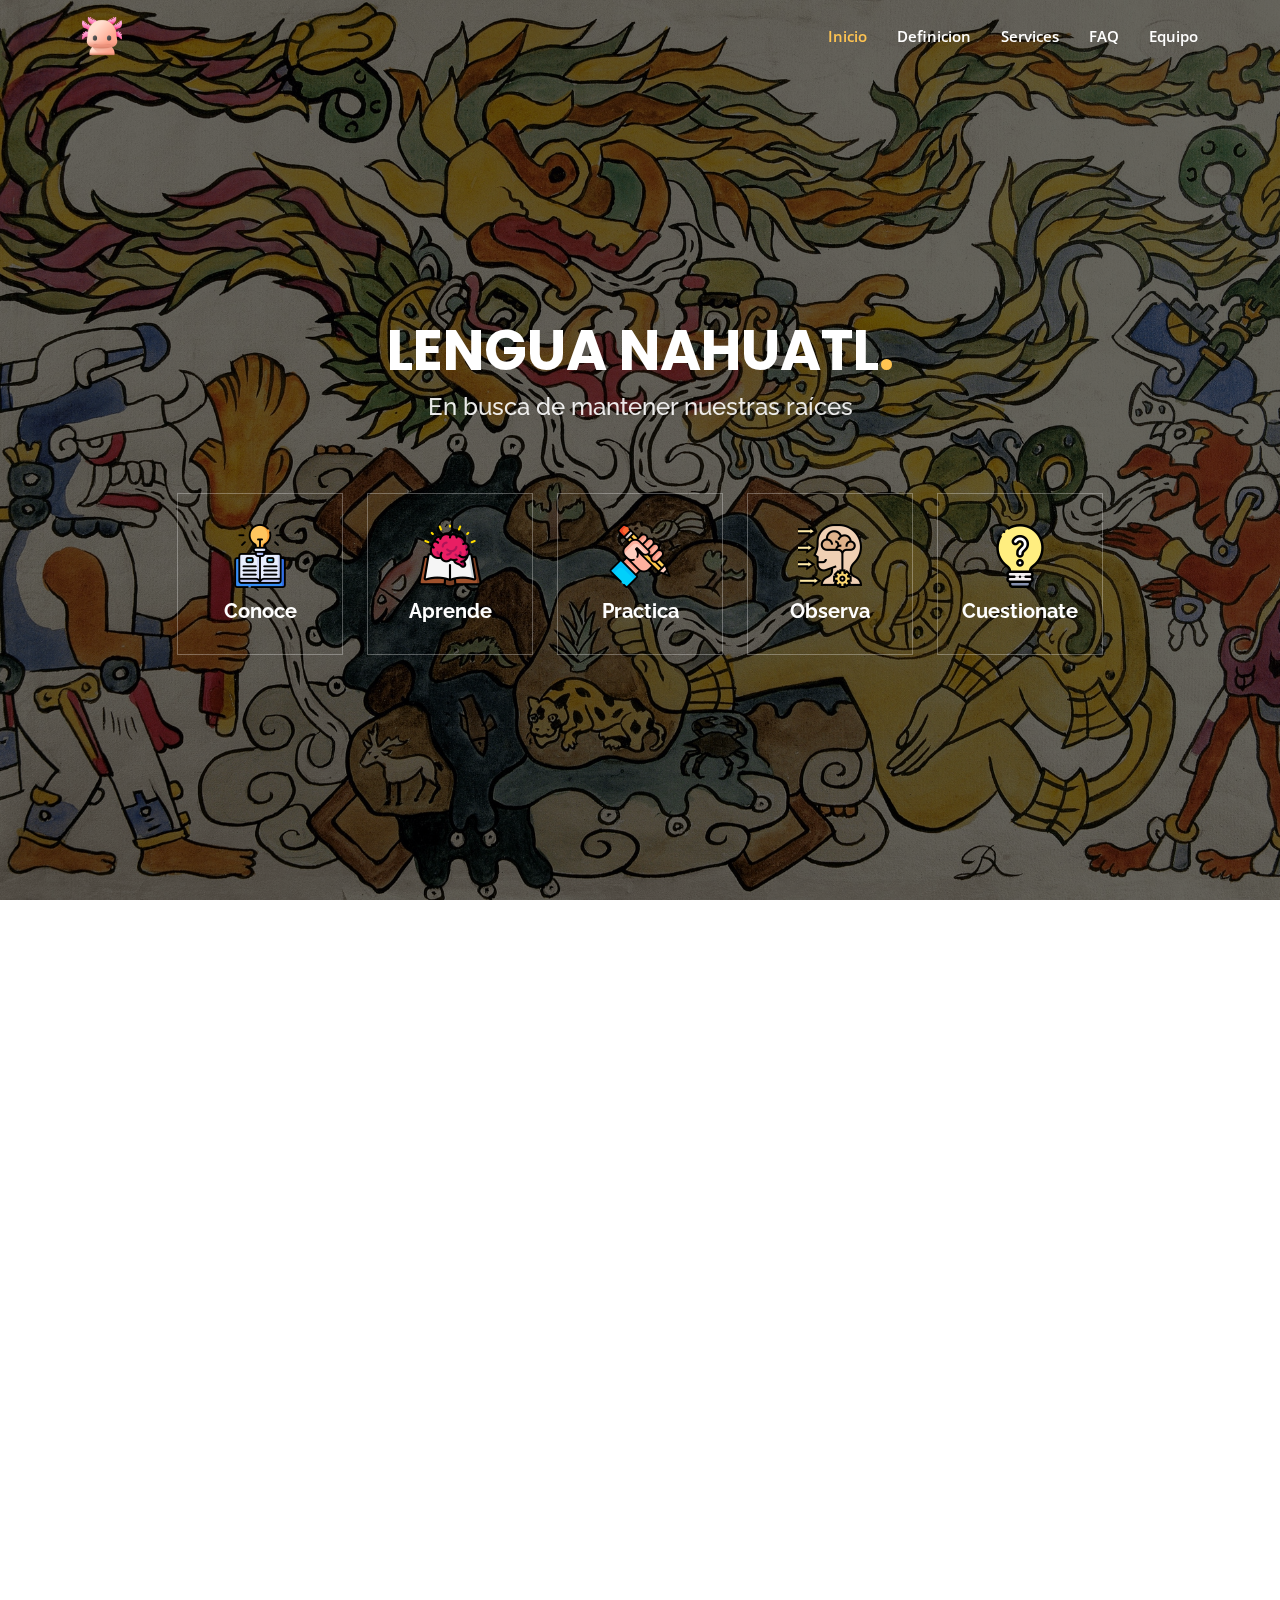
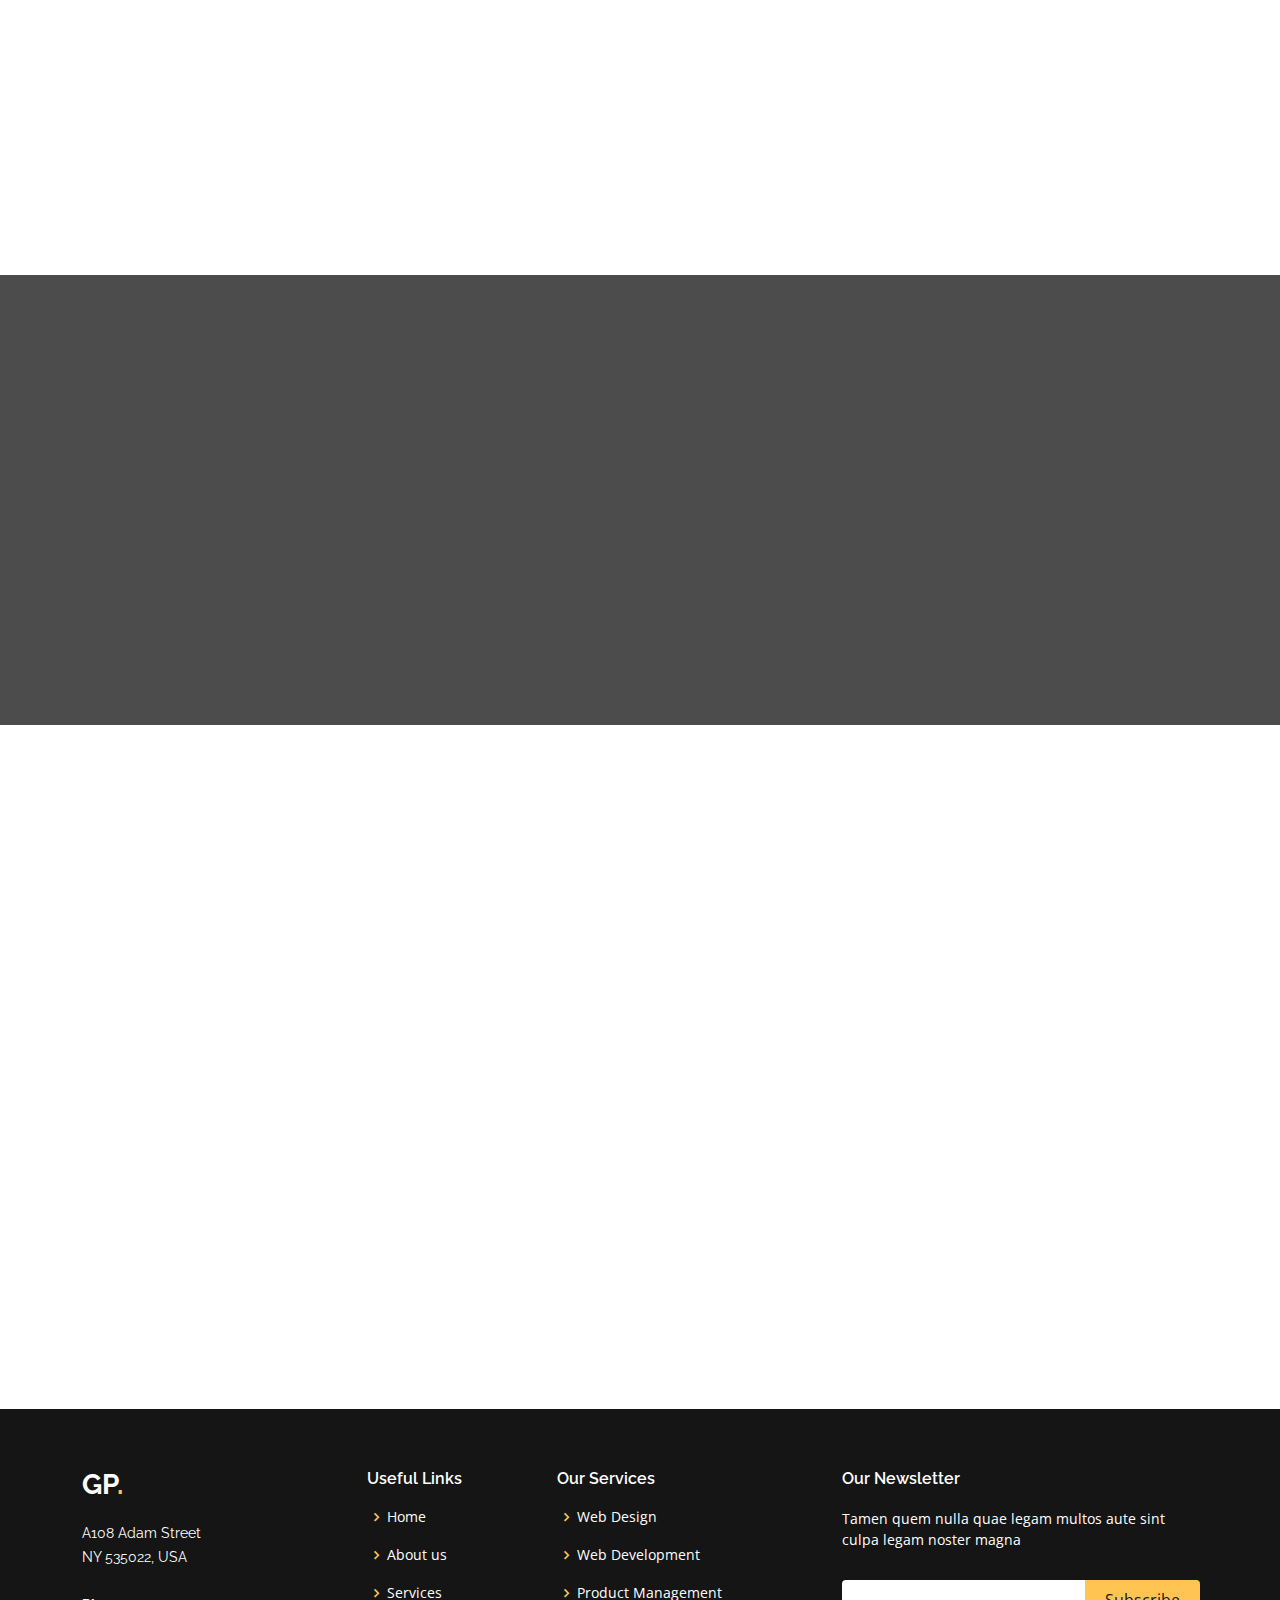
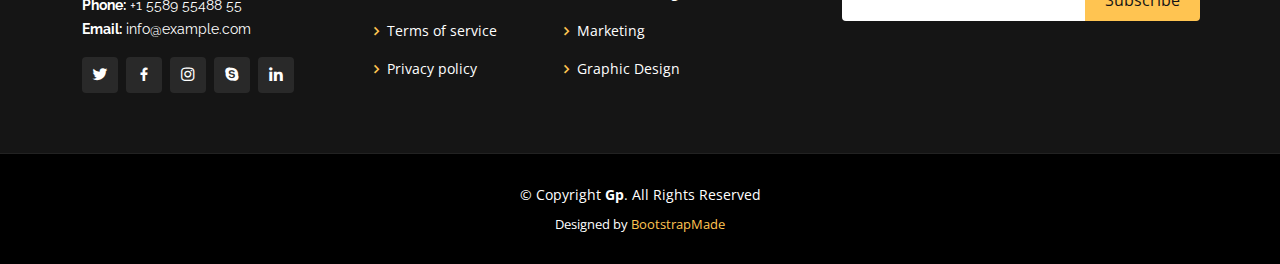
<file: index2.html>
<!DOCTYPE html>
<html lang="en">

<head>
  <meta charset="utf-8">
  <meta content="width=device-width, initial-scale=1.0" name="viewport">

  <title>Nahuatl</title>
  <meta content="" name="description">
  <meta content="" name="keywords">

  <!-- Favicons -->
  <link href="assets/img/favicon.png" rel="icon">
  

  <!-- Google Fonts -->
  <link href="https://fonts.googleapis.com/css?family=Open+Sans:300,300i,400,400i,600,600i,700,700i|Raleway:300,300i,400,400i,500,500i,600,600i,700,700i|Poppins:300,300i,400,400i,500,500i,600,600i,700,700i" rel="stylesheet">

  <!-- Vendor CSS Files -->
  <link href="assets/vendor/aos/aos.css" rel="stylesheet">
  <link href="assets/vendor/bootstrap/css/bootstrap.min.css" rel="stylesheet">
  <link href="assets/vendor/bootstrap-icons/bootstrap-icons.css" rel="stylesheet">
  <link href="assets/vendor/boxicons/css/boxicons.min.css" rel="stylesheet">
  <link href="assets/vendor/glightbox/css/glightbox.min.css" rel="stylesheet">
  <link href="assets/vendor/remixicon/remixicon.css" rel="stylesheet">
  <link href="assets/vendor/swiper/swiper-bundle.min.css" rel="stylesheet">

  <!-- Template Main CSS File -->
  <link href="assets/css/style.css" rel="stylesheet">
</head>

<body>

  <!-- ======= Header ======= -->
  <header id="header" class="fixed-top ">
    <div class="container d-flex align-items-center justify-content-lg-between">

      <h1 class="logo me-auto me-lg-0"><a href="index.html"><img src="assets/img/apple-touch-icon.png"></a></h1>
      <!-- Uncomment below if you prefer to use an image logo -->
      <!-- <a href="index.html" class="logo me-auto me-lg-0"><img src="assets/img/logo.png" alt="" class="img-fluid"></a>-->

      <nav id="navbar" class="navbar order-last order-lg-0">
        <ul>
          <li><a class="nav-link scrollto active" href="#hero">Inicio</a></li>
          <li><a class="nav-link scrollto" href="#about">Definicion</a></li>
          <li><a class="nav-link scrollto" href="#services">Services</a></li>
          <li><a class="nav-link scrollto " href="#testimonials">FAQ</a></li>
          <li><a class="nav-link scrollto" href="#team">Equipo</a></li>
        </ul>
        <i class="bi bi-list mobile-nav-toggle"></i>
      </nav><!-- .navbar -->

     

    </div>
  </header><!-- End Header -->

  <!-- ======= Hero Section ======= -->
  <section id="hero" class="d-flex align-items-center justify-content-center">
    <div class="container" data-aos="fade-up">

      <div class="row justify-content-center" data-aos="fade-up" data-aos-delay="150">
        <div class="col-xl-6 col-lg-8">
          <h1>LENGUA NAHUATL<span>.</span></h1>
          <h2>En busca de mantener nuestras raíces</h2>
        </div>
      </div>

      <div class="row gy-4 mt-5 justify-content-center" data-aos="zoom-in" data-aos-delay="250">
        <div class="col-xl-2 col-md-4">
          <div class="icon-box">
            <!-- <i class="ri-book-2-fill"></i> -->
            <img src="assets/img/Icons/idea.png">
            <h3><a href="">Conoce</a></h3>
          </div>
        </div>
        <div class="col-xl-2 col-md-4">
          <div class="icon-box">
            <!-- <i class="ri-shield-check-fill"></i> -->
            <img src="assets/img/Icons/book.png">
            <h3><a href="Aprendiendo.html">Aprende</a></h3>
          </div>
        </div>
        <div class="col-xl-2 col-md-4">
          <div class="icon-box">
            <!-- <i class="ri-calendar-todo-line"></i> -->
            <img src="assets/img/Icons/pencil.png">
            <h3><a href="Aprendiendo.html">Practica</a></h3>
          </div>
        </div>
        <div class="col-xl-2 col-md-4">
          <div class="icon-box">
            <!-- <i class="ri-paint-brush-line"></i> -->
            <img src="assets/img/Icons/perception.png">
            <h3><a href="mapa.html">Observa</a></h3>
          </div>
        </div>
        <div class="col-xl-2 col-md-4">
          <div class="icon-box">
            <!-- <i class="ri-database-2-line"></i> -->
            <img src="assets/img/Icons/question.png">
            <h3><a href="">Cuestionate</a></h3>
          </div>
        </div>
      </div>

    </div>
  </section><!-- End Hero -->

  <main id="main">

    <!-- ======= About Section ======= -->
    <section id="about" class="about">
      <div class="container" data-aos="fade-up">

        <div class="row">
          <div class="col-lg-6 order-1 order-lg-2" data-aos="fade-left" data-aos-delay="100">
            <img src="assets/img/nahuat.jpg" class="img-fluid" alt="">
          </div>
          <div class="col-lg-6 pt-4 pt-lg-0 order-2 order-lg-1 content" data-aos="fade-right" data-aos-delay="100">
            <h3>Lengua Nahuatl.</h3>
            <p class="fst-italic">
              El nombre de la lengua náhuatl proviene del verbo nahuati, “hablar alto”. Náhuatl significa “sonoro, audible”. También ha sido llamada nahua, nahoa, nahualli, mexihca y macehualli.
            </p>
              <p>
                Los pobladores que adoptaron la lengua náhuatl se establecieron en el valle de México, el cual se encontraba bajo el dominio del imperio azteca desde el siglo XIII, llegando a su máximo desarrollo en el siglo XIV y hasta la llegada de los españoles, específicamente hasta la aparición de Hernán Cortés en el año 1.519, en tierras mexicanas.          
              </p>
                <p>
                  La diversidad de lenguas nativas en México es significativa, unas con mayor fuerza, arraigo y distribución que otras, sin embargo es el náhuatl la lengua verdaderamente dominante sobre huaxtecos, zapotecos, otomíes, totonacos, mazahuas, entre otros. 
              </p>             
            </div>
        </div>

      </div>
    </section><!-- End About Section -->

    <!-- ======= Features Section ======= -->
    <section id="features" class="features">
      <div class="container" data-aos="fade-up">

        <div class="row">
          <div class="image col-lg-6" style='background-image: url("assets/img/nahua.jpg");' data-aos="fade-right"></div>
          <div class="col-lg-6" data-aos="fade-left" data-aos-delay="100">
            <div class="icon-box mt-5 mt-lg-0" data-aos="zoom-in" data-aos-delay="150">
              <i class="bx bx-receipt"></i>
              <!-- <img src="assets/img/Icons/linguistica.png"> -->
              <h4>Aprende Nahuatl</h4>
              <p>Y ayuda a la preservación de esta lengua.</p>
            </div>
            <div class="icon-box mt-5" data-aos="zoom-in" data-aos-delay="150">
              <i class="bx bx-cube-alt"></i>
              <h4>Conoce su historia</h4>
              <p>Aprende sobre la cultura y sus lenguas.</p>
            </div>
            <div class="icon-box mt-5" data-aos="zoom-in" data-aos-delay="150">
              <i class="bx bx-images"></i>
              <h4>Empecemos a practicar</h4>
              <p>Iniciemos con unos ejercicios de practica</p>
            </div>
            <div class="icon-box mt-5" data-aos="zoom-in" data-aos-delay="150">
              <i class="bx bx-shield"></i>
              <h4>Geografía</h4>
              <p>¿Sabias donde se encuentran ubicadas las principales comunidades que hablan esta lengua?</p>
            </div>
          </div>
        </div>

      </div>
    </section><!-- End Features Section -->

    <!-- ======= Services Section ======= -->
    
          </div>
        </div>

      </div>
    </section><!-- End Counts Section -->

    <!-- ======= Testimonials Section ======= -->
    <section id="testimonials" class="testimonials">
      <div class="container" data-aos="zoom-in">

        <div class="testimonials-slider swiper" data-aos="fade-up" data-aos-delay="100">
          <div class="swiper-wrapper">

            <div class="swiper-slide">
              <div class="testimonial-item">
                <img src="assets/img/convesation.jpg" class="testimonial-img" alt="">
                <h3>¿Cual es la diferencia entre una lengua y un dialecto?</h3>
                <p>
                  <i class="bx bxs-quote-alt-left quote-icon-left"></i>
                  cv
                  <i class="bx bxs-quote-alt-right quote-icon-right"></i>
                </p>
              </div>
            </div><!-- End testimonial item -->

            <div class="swiper-slide">
              <div class="testimonial-item">
                <img src="assets/img/convesation.jpg" class="testimonial-img" alt="">
                <h3>Sara Wilsson</h3>
                <h4>Designer</h4>
                <p>
                  <i class="bx bxs-quote-alt-left quote-icon-left"></i>
                  Export tempor illum tamen malis malis eram quae irure esse labore quem cillum quid cillum eram malis quorum velit fore eram velit sunt aliqua noster fugiat irure amet legam anim culpa.
                  <i class="bx bxs-quote-alt-right quote-icon-right"></i>
                </p>
              </div>
            </div><!-- End testimonial item -->

            <div class="swiper-slide">
              <div class="testimonial-item">
                <img src="assets/img/convesation.jpg" class="testimonial-img" alt="">
                <h3>Jena Karlis</h3>
                <h4>Store Owner</h4>
                <p>
                  <i class="bx bxs-quote-alt-left quote-icon-left"></i>
                  Enim nisi quem export duis labore cillum quae magna enim sint quorum nulla quem veniam duis minim tempor labore quem eram duis noster aute amet eram fore quis sint minim.
                  <i class="bx bxs-quote-alt-right quote-icon-right"></i>
                </p>
              </div>
            </div><!-- End testimonial item -->

            <div class="swiper-slide">
              <div class="testimonial-item">
                <img src="assets/img/convesation.jpg" class="testimonial-img" alt="">
                <h3>Matt Brandon</h3>
                <h4>Freelancer</h4>
                <p>
                  <i class="bx bxs-quote-alt-left quote-icon-left"></i>
                  Fugiat enim eram quae cillum dolore dolor amet nulla culpa multos export minim fugiat minim velit minim dolor enim duis veniam ipsum anim magna sunt elit fore quem dolore labore illum veniam.
                  <i class="bx bxs-quote-alt-right quote-icon-right"></i>
                </p>
              </div>
            </div><!-- End testimonial item -->

            <div class="swiper-slide">
              <div class="testimonial-item">
                <img src="assets/img/convesation.jpg" class="testimonial-img" alt="">
                <h3>John Larson</h3>
                <h4>Entrepreneur</h4>
                <p>
                  <i class="bx bxs-quote-alt-left quote-icon-left"></i>
                  Quis quorum aliqua sint quem legam fore sunt eram irure aliqua veniam tempor noster veniam enim culpa labore duis sunt culpa nulla illum cillum fugiat legam esse veniam culpa fore nisi cillum quid.
                  <i class="bx bxs-quote-alt-right quote-icon-right"></i>
                </p>
              </div>
            </div><!-- End testimonial item -->
          </div>
          <div class="swiper-pagination"></div>
        </div>

      </div>
    </section><!-- End Testimonials Section -->

    <!-- ======= Team Section ======= -->
    <section id="team" class="team">
      <div class="container" data-aos="fade-up">

        <div class="section-title">
          <h2>Team</h2>
          <p>Check our Team</p>
        </div>

        <div class="row">

          <div class="col-lg-3 col-md-6 d-flex align-items-stretch">
            <div class="member" data-aos="fade-up" data-aos-delay="100">
              <div class="member-img">
                <img src="img/leon.jpg" class="img-fluid" alt="">
                <div class="social">
                  <a href=""><i class="bi bi-twitter"></i></a>
                  <a href=""><i class="bi bi-facebook"></i></a>
                  <a href=""><i class="bi bi-instagram"></i></a>
                  <a href=""><i class="bi bi-linkedin"></i></a>
                </div>
              </div>
              <div class="member-info">
                <h4>Eduardo Leon</h4>
                <span>Designer</span>
              </div>
            </div>
          </div>

          <div class="col-lg-3 col-md-6 d-flex align-items-stretch">
            <div class="member" data-aos="fade-up" data-aos-delay="200">
              <div class="member-img">
                <img src="img/cocabron.png" class="img-fluid" alt="">
                <div class="social">
                  <a href=""><i class="bi bi-twitter"></i></a>
                  <a href=""><i class="bi bi-facebook"></i></a>
                  <a href=""><i class="bi bi-instagram"></i></a>
                  <a href=""><i class="bi bi-linkedin"></i></a>
                </div>
              </div>
              <div class="member-info">
                <h4>Ivan Coca</h4>
                <span>Designer</span>
              </div>
            </div>
          </div>

          <div class="col-lg-3 col-md-6 d-flex align-items-stretch">
            <div class="member" data-aos="fade-up" data-aos-delay="300">
              <div class="member-img">
                <img src="img/rodri.jpg" class="img-fluid" alt="">
                <div class="social">
                  <a href=""><i class="bi bi-twitter"></i></a>
                  <a href=""><i class="bi bi-facebook"></i></a>
                  <a href=""><i class="bi bi-instagram"></i></a>
                  <a href=""><i class="bi bi-linkedin"></i></a>
                </div>
              </div>
              <div class="member-info">
                <h4>Ivan Rodrigo</h4>
                <span>Designer</span>
              </div>
            </div>
          </div>

          <div class="col-lg-3 col-md-6 d-flex align-items-stretch">
            <div class="member" data-aos="fade-up" data-aos-delay="400">
              <div class="member-img">
                <img src="img/aless.jpg" class="img-fluid" alt="">
                <div class="social">
                  <a href=""><i class="bi bi-twitter"></i></a>
                  <a href=""><i class="bi bi-facebook"></i></a>
                  <a href=""><i class="bi bi-instagram"></i></a>
                  <a href=""><i class="bi bi-linkedin"></i></a>
                </div>
              </div>
              <div class="member-info">
                <h4>Aldrah Alessandro</h4>
                <span>Designer</span>
              </div>
            </div>
          </div>

        </div>

      </div>
    </section><!-- End Team Section -->
 
  </main><!-- End #main -->

  <!-- ======= Footer ======= -->
  <footer id="footer">
    <div class="footer-top">
      <div class="container">
        <div class="row">

          <div class="col-lg-3 col-md-6">
            <div class="footer-info">
              <h3>Gp<span>.</span></h3>
              <p>
                A108 Adam Street <br>
                NY 535022, USA<br><br>
                <strong>Phone:</strong> +1 5589 55488 55<br>
                <strong>Email:</strong> info@example.com<br>
              </p>
              <div class="social-links mt-3">
                <a href="#" class="twitter"><i class="bx bxl-twitter"></i></a>
                <a href="#" class="facebook"><i class="bx bxl-facebook"></i></a>
                <a href="#" class="instagram"><i class="bx bxl-instagram"></i></a>
                <a href="#" class="google-plus"><i class="bx bxl-skype"></i></a>
                <a href="#" class="linkedin"><i class="bx bxl-linkedin"></i></a>
              </div>
            </div>
          </div>

          <div class="col-lg-2 col-md-6 footer-links">
            <h4>Useful Links</h4>
            <ul>
              <li><i class="bx bx-chevron-right"></i> <a href="#">Home</a></li>
              <li><i class="bx bx-chevron-right"></i> <a href="#">About us</a></li>
              <li><i class="bx bx-chevron-right"></i> <a href="#">Services</a></li>
              <li><i class="bx bx-chevron-right"></i> <a href="#">Terms of service</a></li>
              <li><i class="bx bx-chevron-right"></i> <a href="#">Privacy policy</a></li>
            </ul>
          </div>

          <div class="col-lg-3 col-md-6 footer-links">
            <h4>Our Services</h4>
            <ul>
              <li><i class="bx bx-chevron-right"></i> <a href="#">Web Design</a></li>
              <li><i class="bx bx-chevron-right"></i> <a href="#">Web Development</a></li>
              <li><i class="bx bx-chevron-right"></i> <a href="#">Product Management</a></li>
              <li><i class="bx bx-chevron-right"></i> <a href="#">Marketing</a></li>
              <li><i class="bx bx-chevron-right"></i> <a href="#">Graphic Design</a></li>
            </ul>
          </div>

          <div class="col-lg-4 col-md-6 footer-newsletter">
            <h4>Our Newsletter</h4>
            <p>Tamen quem nulla quae legam multos aute sint culpa legam noster magna</p>
            <form action="" method="post">
              <input type="email" name="email"><input type="submit" value="Subscribe">
            </form>

          </div>

        </div>
      </div>
    </div>

    <div class="container">
      <div class="copyright">
        &copy; Copyright <strong><span>Gp</span></strong>. All Rights Reserved
      </div>
      <div class="credits">
        <!-- All the links in the footer should remain intact. -->
        <!-- You can delete the links only if you purchased the pro version. -->
        <!-- Licensing information: https://bootstrapmade.com/license/ -->
        <!-- Purchase the pro version with working PHP/AJAX contact form: https://bootstrapmade.com/gp-free-multipurpose-html-bootstrap-template/ -->
        Designed by <a href="https://bootstrapmade.com/">BootstrapMade</a>
      </div>
    </div>
  </footer><!-- End Footer -->

  <div id="preloader"></div>
  <a href="#" class="back-to-top d-flex align-items-center justify-content-center"><i class="bi bi-arrow-up-short"></i></a>

  <!-- Vendor JS Files -->
  <script src="assets/vendor/purecounter/purecounter_vanilla.js"></script>
  <script src="assets/vendor/aos/aos.js"></script>
  <script src="assets/vendor/bootstrap/js/bootstrap.bundle.min.js"></script>
  <script src="assets/vendor/glightbox/js/glightbox.min.js"></script>
  <script src="assets/vendor/isotope-layout/isotope.pkgd.min.js"></script>
  <script src="assets/vendor/swiper/swiper-bundle.min.js"></script>
  <script src="assets/vendor/php-email-form/validate.js"></script>

  <!-- Template Main JS File -->
  <script src="assets/js/main.js"></script>

</body>

</html>
</file>
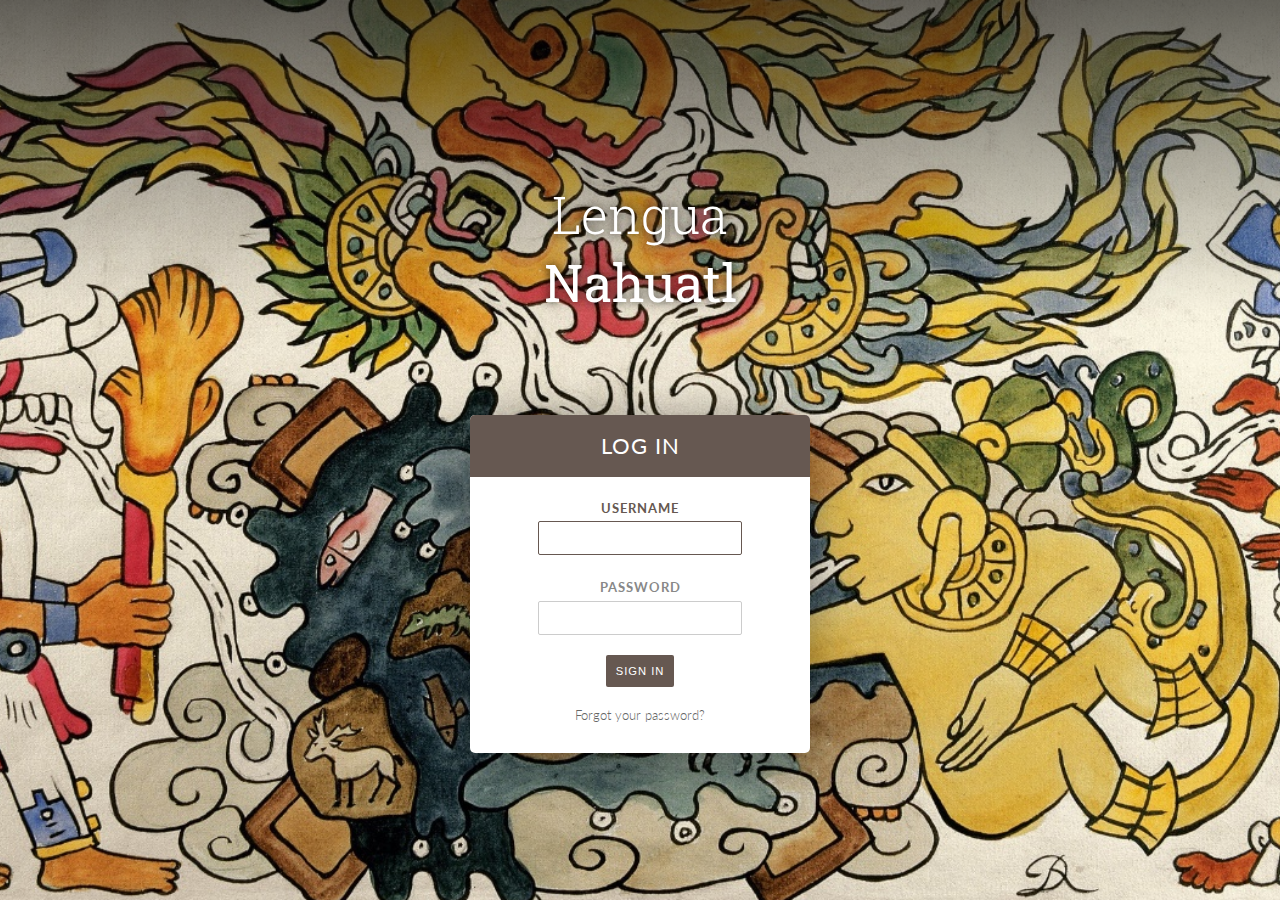
<file: login.html>
<!DOCTYPE html>
<html lang="en">

<head>
	<meta charset="utf-8">
	<title>Sign In</title>

	<!-- Google Fonts -->
	<link href='https://fonts.googleapis.com/css?family=Roboto+Slab:400,100,300,700|Lato:400,100,300,700,900' rel='stylesheet' type='text/css'>

	<link rel="stylesheet" href="css/animate.css">
	<!-- Custom Stylesheet -->
	<link rel="stylesheet" href="css/style.css">

	<script src="https://ajax.googleapis.com/ajax/libs/jquery/2.1.4/jquery.min.js"></script>
</head>

<body>
	<div class="container">
		<div class="top">
			<h1 id="title" class="hidden"><span id="logo">Lengua <span>Nahuatl</span></span></h1>
		</div>
		<div class="login-box animated fadeInUp">
			<div class="box-header">
				<h2>Log In</h2>
			</div>
			<label for="username">Username</label>
			<br/>
			<input type="text" id="username">
			<br/>
			<label for="password">Password</label>
			<br/>
			<input type="password" id="password">
			<br/>
			<a href="index2.html"><button type="submit">Sign In</button></a>
			<br/>
			<a href="#"><p class="small">Forgot your password?</p></a>
		</div>
	</div>
</body>

<script>
	$(document).ready(function () {
    	$('#logo').addClass('animated fadeInDown');
    	$("input:text:visible:first").focus();
	});
	$('#username').focus(function() {
		$('label[for="username"]').addClass('selected');
	});
	$('#username').blur(function() {
		$('label[for="username"]').removeClass('selected');
	});
	$('#password').focus(function() {
		$('label[for="password"]').addClass('selected');
	});
	$('#password').blur(function() {
		$('label[for="password"]').removeClass('selected');
	});
</script>

</html>
</file>
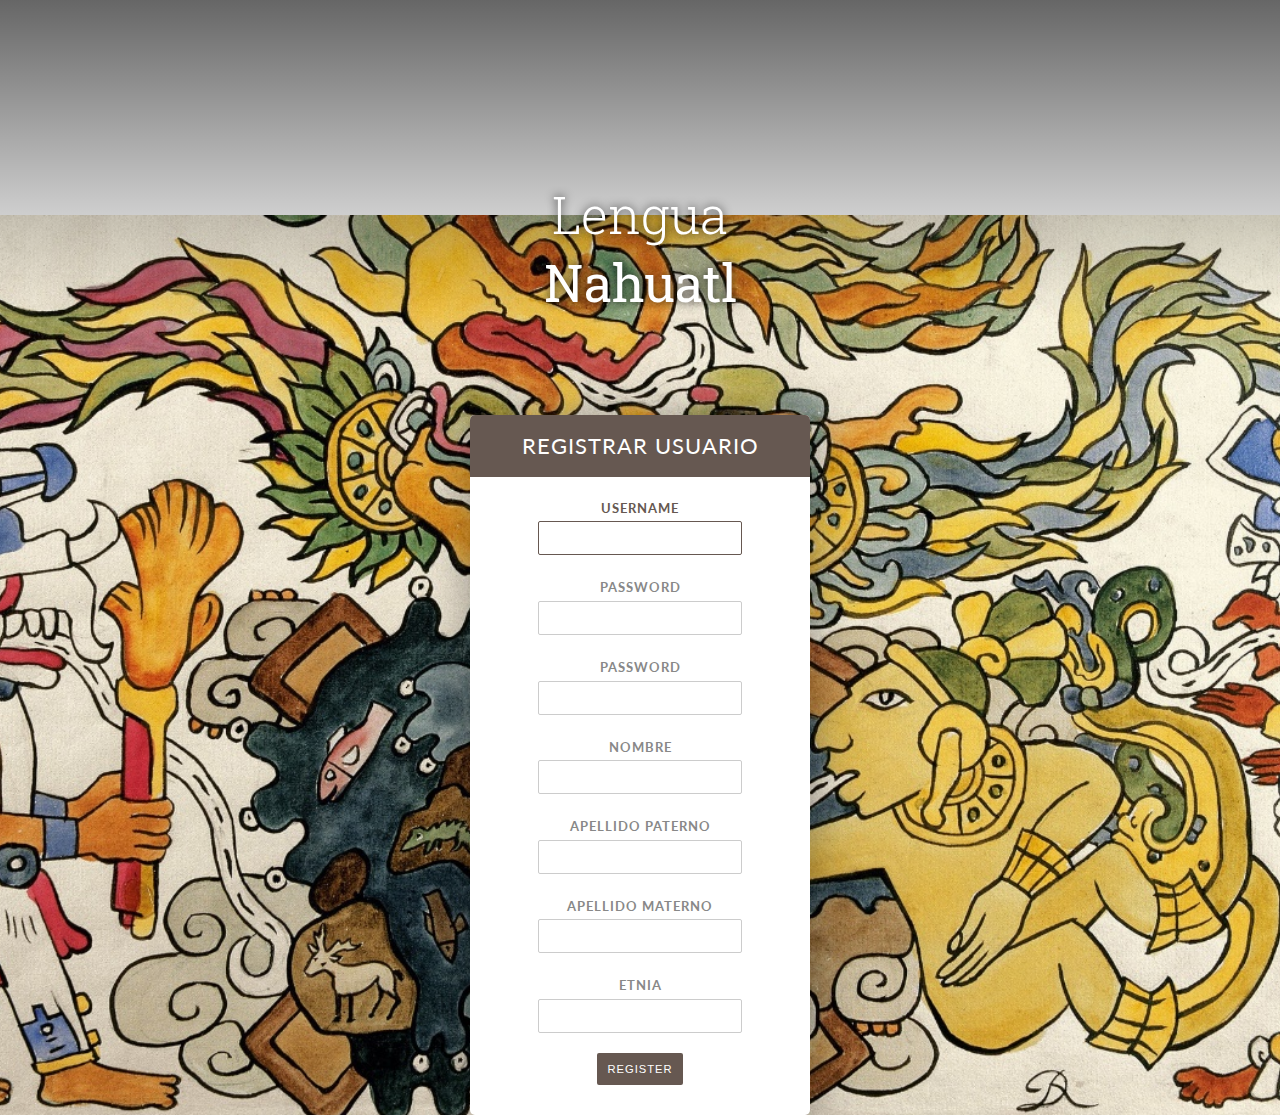
<file: register.html>
<!DOCTYPE html>
<html lang="en">

<head>
	<meta charset="utf-8">
	<title>Sign In</title>

	<!-- Google Fonts -->
	<link href='https://fonts.googleapis.com/css?family=Roboto+Slab:400,100,300,700|Lato:400,100,300,700,900' rel='stylesheet' type='text/css'>

	<link rel="stylesheet" href="css/animate.css">
	<!-- Custom Stylesheet -->
	<link rel="stylesheet" href="css/style.css">

	<script src="https://ajax.googleapis.com/ajax/libs/jquery/2.1.4/jquery.min.js"></script>
</head>

<body>
	<div class="container">
		<div class="top">
			<h1 id="title" class="hidden"><span id="logo">Lengua <span>Nahuatl</span></span></h1>
		</div>
		<div class="login-box animated fadeInUp">
			<div class="box-header">
				<h2>Registrar Usuario</h2>
			</div>
			<label for="username">Username</label>
			<br/>
			<input type="text" id="username">
			<br/>
			<label for="password">Password</label>
			<br/>
			<input type="password" id="password">
			<br/>
			<label for="password">Password</label>
			<br/>
			<input type="password" id="password">
			<br/>
			<label for="nombre">Nombre</label>
			<br/>
			<input type="text" id="nombre">
			<br/>
			<label for="apellidop">Apellido Paterno</label>
			<br/>
			<input type="text" id="apellidop">
			<br/>
			<label for="apellidom">Apellido Materno</label>
			<br/>
			<input type="text" id="apellidom">
			<br/>
			<label for="etnia">Etnia</label>
			<br/>
			<input type="text" id="etnia">
			<br/>
			<a href="login.html"><button type="submit">Register</button></a>
			<br/>
		</div>
	</div>
</body>

<script>
	$(document).ready(function () {
    	$('#logo').addClass('animated fadeInDown');
    	$("input:text:visible:first").focus();
	});
	$('#username').focus(function() {
		$('label[for="username"]').addClass('selected');
	});
	$('#username').blur(function() {
		$('label[for="username"]').removeClass('selected');
	});
	$('#password').focus(function() {
		$('label[for="password"]').addClass('selected');
	});
	$('#password').blur(function() {
		$('label[for="password"]').removeClass('selected');
	});
</script>

</html>
</file>
<file: css/style.css>
body {
	background: url("../img/fondonahuatl.png") no-repeat center center fixed;
	background-size: cover;
	font-size: 16px;
	font-family: 'Lato', sans-serif;
	font-weight: 300;
	margin: 0;
	color: #666;
}

/* Typography */
h1#title {
	font-family: 'Roboto Slab', serif;
	font-weight: 300;
	font-size: 3.2em;
	color: white;
	text-shadow: 0 0 10px rgba(0,0,0,0.8);
	margin: 0 auto;
	padding-top: 180px;
	max-width: 300px;
	text-align: center;
	position: relative;
	top: 0px;
}

h1#title span span {
	font-weight: 400;
}

h2 {
	text-transform: uppercase;
	color: white;
	font-weight: 400;
	letter-spacing: 1px;
	font-size: 1.4em;
	line-height: 2.8em;
}

a {
	text-decoration: none;
	color: #666;
}

a:hover {
	color: #aeaeae;
}

p.small {
	font-size: 0.8em;
	margin: 20px 0 0;
}


/* Layout */
.container {
	margin: 0;
}

.top {
	margin: 0;
	padding: 0;
	width: 100%;
	background: -moz-linear-gradient(top,  rgba(0,0,0,0.6) 0%, rgba(0,0,0,0) 100%); /* FF3.6-15 */
	background: -webkit-linear-gradient(top,  rgba(0,0,0,0.6) 0%,rgba(0,0,0,0) 100%); /* Chrome10-25,Safari5.1-6 */
	background: linear-gradient(to bottom,  rgba(0,0,0,0.6) 0%,rgba(0,0,0,0) 100%); /* W3C, IE10+, FF16+, Chrome26+, Opera12+, Safari7+ */
	filter: progid:DXImageTransform.Microsoft.gradient( startColorstr='#99000000', endColorstr='#00000000',GradientType=0 ); /* IE6-9 */
}

.login-box {
	background-color: white;
	max-width: 340px;
	margin: 0 auto;
	position: relative;
	top: 80px;
	padding-bottom: 30px;
	border-radius: 5px;
	box-shadow: 0 5px 50px rgba(0,0,0,0.4);
	text-align: center;
}

.login-box .box-header {
	background-color: #665851;
	margin-top: 0;
	border-radius: 5px 5px 0 0;
}

.login-box label {
	font-weight: 700;
	font-size: .8em;
	color: #888;
	letter-spacing: 1px;
	text-transform: uppercase;
	line-height: 2em;
}

.login-box input {
	margin-bottom: 20px;
	padding: 8px;
	border: 1px solid #ccc;
	border-radius: 2px;
	font-size: .9em;
	color: #888;
}

.login-box input:focus {
	outline: none;
	border-color: #665851;
	transition: 0.5s;
	color: #665851;
}

.login-box button {
	margin-top: 0px;
	border: 0;
	border-radius: 2px;
	color: white;
	padding: 10px;
	text-transform: uppercase;
	font-weight: 400;
	font-size: 0.7em;
	letter-spacing: 1px;
	background-color: #665851;
	cursor:pointer;
	outline: none;
}

.login-box button:hover {
	opacity: 0.7;
	transition: 0.5s;
}

.login-box button:hover {
	opacity: 0.7;
	transition: 0.5s;
}

.selected {
	color: #665851!important;
	transition: 0.5s;
}

/* Animation Delay */
#logo {
  -webkit-animation-duration: 1s;
  -webkit-animation-delay: 2s;
}

.login-box {
  -webkit-animation-duration: 1s;
  -webkit-animation-delay: 1s;
}
</file>
<file: assets/css/style.css>
/**
* Template Name: Gp - v4.9.1
* Template URL: https://bootstrapmade.com/gp-free-multipurpose-html-bootstrap-template/
* Author: BootstrapMade.com
* License: https://bootstrapmade.com/license/
*/

/*--------------------------------------------------------------
# General
--------------------------------------------------------------*/
body {
  font-family: "Open Sans", sans-serif;
  color: #444444;
}

a {
  color: #ffc451;
  text-decoration: none;
}

a:hover {
  color: #ffd584;
  text-decoration: none;
}

h1,
h2,
h3,
h4,
h5,
h6 {
  font-family: "Raleway", sans-serif;
}

/*--------------------------------------------------------------
# Back to top button
--------------------------------------------------------------*/
.back-to-top {
  position: fixed;
  visibility: hidden;
  opacity: 0;
  right: 15px;
  bottom: 15px;
  z-index: 996;
  background: #ffc451;
  width: 40px;
  height: 40px;
  border-radius: 4px;
  transition: all 0.4s;
}

.back-to-top i {
  font-size: 28px;
  color: #151515;
  line-height: 0;
}

.back-to-top:hover {
  background: #151515;
}

.back-to-top:hover i {
  color: #ffc451;
}

.back-to-top.active {
  visibility: visible;
  opacity: 1;
}

/*--------------------------------------------------------------
# Preloader
--------------------------------------------------------------*/
#preloader {
  position: fixed;
  top: 0;
  left: 0;
  right: 0;
  bottom: 0;
  z-index: 9999;
  overflow: hidden;
  background: #151515;
}

#preloader:before {
  content: "";
  position: fixed;
  top: calc(50% - 0px);
  left: calc(50% - 30px);
  border: 6px solid #ffc451;
  border-top-color: #151515;
  border-bottom-color: #151515;
  border-radius: 50%;
  width: 60px;
  height: 60px;
  -webkit-animation: animate-preloader 1s linear infinite;
  animation: animate-preloader 1s linear infinite;
}

@-webkit-keyframes animate-preloader {
  0% {
    transform: rotate(0deg);
  }

  100% {
    transform: rotate(360deg);
  }
}

@keyframes animate-preloader {
  0% {
    transform: rotate(0deg);
  }

  100% {
    transform: rotate(360deg);
  }
}

/*--------------------------------------------------------------
# Disable aos animation delay on mobile devices
--------------------------------------------------------------*/
@media screen and (max-width: 768px) {
  [data-aos-delay] {
    transition-delay: 0 !important;
  }
}

/*--------------------------------------------------------------
# Header
--------------------------------------------------------------*/
#header {
  transition: all 0.5s;
  z-index: 997;
  padding: 15px 0;
}

#header.header-scrolled,
#header.header-inner-pages {
  background: rgba(0, 0, 0, 0.8);
}

#header .logo {
  font-size: 32px;
  margin: 0;
  padding: 0;
  line-height: 1;
  font-weight: 700;
  letter-spacing: 2px;
  text-transform: uppercase;
}

#header .logo a {
  color: #fff;
}

#header .logo a span {
  color: #ffc451;
}

#header .logo img {
  max-height: 40px;
}

/*--------------------------------------------------------------
#  Get Startet Button
--------------------------------------------------------------*/
.get-started-btn {
  color: #fff;
  border-radius: 4px;
  padding: 7px 25px 8px 25px;
  white-space: nowrap;
  transition: 0.3s;
  font-size: 14px;
  display: inline-block;
  border: 2px solid #ffc451;
}

.get-started-btn:hover {
  background: #ffbb38;
  color: #343a40;
}

@media (max-width: 992px) {
  .get-started-btn {
    padding: 7px 20px 8px 20px;
    margin-right: 15px;
  }
}

/*--------------------------------------------------------------
# Navigation Menu
--------------------------------------------------------------*/
/**
* Desktop Navigation 
*/
.navbar {
  padding: 0;
}

.navbar ul {
  margin: 0;
  padding: 0;
  display: flex;
  list-style: none;
  align-items: center;
}

.navbar li {
  position: relative;
}

.navbar a,
.navbar a:focus {
  display: flex;
  align-items: center;
  justify-content: space-between;
  padding: 10px 0 10px 30px;
  font-size: 15px;
  font-weight: 600;
  color: #fff;
  white-space: nowrap;
  transition: 0.3s;
}

.navbar a i,
.navbar a:focus i {
  font-size: 12px;
  line-height: 0;
  margin-left: 5px;
}

.navbar a:hover,
.navbar .active,
.navbar .active:focus,
.navbar li:hover>a {
  color: #ffc451;
}

.navbar .dropdown ul {
  display: block;
  position: absolute;
  left: 14px;
  top: calc(100% + 30px);
  margin: 0;
  padding: 10px 0;
  z-index: 99;
  opacity: 0;
  visibility: hidden;
  background: #fff;
  box-shadow: 0px 0px 30px rgba(127, 137, 161, 0.25);
  transition: 0.3s;
}

.navbar .dropdown ul li {
  min-width: 200px;
}

.navbar .dropdown ul a {
  padding: 10px 20px;
  font-size: 14px;
  text-transform: none;
  color: #151515;
  font-weight: 400;
}

.navbar .dropdown ul a i {
  font-size: 12px;
}

.navbar .dropdown ul a:hover,
.navbar .dropdown ul .active:hover,
.navbar .dropdown ul li:hover>a {
  background-color: #ffc451;
}

.navbar .dropdown:hover>ul {
  opacity: 1;
  top: 100%;
  visibility: visible;
}

.navbar .dropdown .dropdown ul {
  top: 0;
  left: calc(100% - 30px);
  visibility: hidden;
}

.navbar .dropdown .dropdown:hover>ul {
  opacity: 1;
  top: 0;
  left: 100%;
  visibility: visible;
}

@media (max-width: 1366px) {
  .navbar .dropdown .dropdown ul {
    left: -90%;
  }

  .navbar .dropdown .dropdown:hover>ul {
    left: -100%;
  }
}

/**
* Mobile Navigation 
*/
.mobile-nav-toggle {
  color: #fff;
  font-size: 28px;
  cursor: pointer;
  display: none;
  line-height: 0;
  transition: 0.5s;
}

@media (max-width: 991px) {
  .mobile-nav-toggle {
    display: block;
  }

  .navbar ul {
    display: none;
  }
}

.navbar-mobile {
  position: fixed;
  overflow: hidden;
  top: 0;
  right: 0;
  left: 0;
  bottom: 0;
  background: rgba(0, 0, 0, 0.9);
  transition: 0.3s;
  z-index: 999;
}

.navbar-mobile .mobile-nav-toggle {
  position: absolute;
  top: 15px;
  right: 15px;
}

.navbar-mobile ul {
  display: block;
  position: absolute;
  top: 55px;
  right: 15px;
  bottom: 15px;
  left: 15px;
  padding: 10px 0;
  background-color: #fff;
  overflow-y: auto;
  transition: 0.3s;
}

.navbar-mobile a,
.navbar-mobile a:focus {
  padding: 10px 20px;
  font-size: 15px;
  color: #151515;
}

.navbar-mobile a:hover,
.navbar-mobile .active,
.navbar-mobile li:hover>a {
  color: #151515;
  background-color: #ffc451;
}

.navbar-mobile .getstarted,
.navbar-mobile .getstarted:focus {
  margin: 15px;
}

.navbar-mobile .dropdown ul {
  position: static;
  display: none;
  margin: 10px 20px;
  padding: 10px 0;
  z-index: 99;
  opacity: 1;
  visibility: visible;
  background: #fff;
  box-shadow: 0px 0px 30px rgba(127, 137, 161, 0.25);
}

.navbar-mobile .dropdown ul li {
  min-width: 200px;
}

.navbar-mobile .dropdown ul a {
  padding: 10px 20px;
  color: #151515;
}

.navbar-mobile .dropdown ul a i {
  font-size: 12px;
}

.navbar-mobile .dropdown ul a:hover,
.navbar-mobile .dropdown ul .active:hover,
.navbar-mobile .dropdown ul li:hover>a {
  background-color: #ffc451;
}

.navbar-mobile .dropdown>.dropdown-active {
  display: block;
}

/*--------------------------------------------------------------
# Hero Section
--------------------------------------------------------------*/
#hero {
  width: 100%;
  height: 100vh;
  background: url("../img/fondo.jpg") top center;
  background-size: cover;
  position: relative;
}

#hero:before {
  content: "";
  background: rgba(0, 0, 0, 0.6);
  position: absolute;
  bottom: 0;
  top: 0;
  left: 0;
  right: 0;
}

#hero .container {
  position: relative;
  padding-top: 74px;
  text-align: center;
}

#hero h1 {
  margin: 0;
  font-size: 56px;
  font-weight: 700;
  line-height: 64px;
  color: #fff;
  font-family: "Poppins", sans-serif;
}

#hero h1 span {
  color: #ffc451;
}

#hero h2 {
  color: rgba(255, 255, 255, 0.9);
  margin: 10px 0 0 0;
  font-size: 24px;
}

#hero .icon-box {
  padding: 30px 20px;
  transition: ease-in-out 0.3s;
  border: 1px solid rgba(255, 255, 255, 0.3);
  height: 100%;
  text-align: center;
}

#hero .icon-box i {
  font-size: 32px;
  line-height: 1;
  color: #ffc451;
}

#hero .icon-box h3 {
  font-weight: 700;
  margin: 10px 0 0 0;
  padding: 0;
  line-height: 1;
  font-size: 20px;
  line-height: 26px;
}

#hero .icon-box h3 a {
  color: #fff;
  transition: ease-in-out 0.3s;
}

#hero .icon-box h3 a:hover {
  color: #ffc451;
}

#hero .icon-box:hover {
  border-color: #ffc451;
}

@media (min-width: 1024px) {
  #hero {
    background-attachment: fixed;
  }
}

@media (max-width: 768px) {
  #hero {
    height: auto;
  }

  #hero h1 {
    font-size: 28px;
    line-height: 36px;
  }

  #hero h2 {
    font-size: 20px;
    line-height: 24px;
  }
}

/*--------------------------------------------------------------
# Sections General
--------------------------------------------------------------*/
section {
  padding: 60px 0;
  overflow: hidden;
}

.section-title {
  padding-bottom: 40px;
}

.section-title h2 {
  font-size: 14px;
  font-weight: 500;
  padding: 0;
  line-height: 1px;
  margin: 0 0 5px 0;
  letter-spacing: 2px;
  text-transform: uppercase;
  color: #aaaaaa;
  font-family: "Poppins", sans-serif;
}

.section-title h2::after {
  content: "";
  width: 120px;
  height: 1px;
  display: inline-block;
  background: #ffde9e;
  margin: 4px 10px;
}

.section-title p {
  margin: 0;
  margin: 0;
  font-size: 36px;
  font-weight: 700;
  text-transform: uppercase;
  font-family: "Poppins", sans-serif;
  color: #151515;
}

/*--------------------------------------------------------------
# About
--------------------------------------------------------------*/
.about .content h3 {
  font-weight: 700;
  font-size: 28px;
  font-family: "Poppins", sans-serif;
}

.about .content ul {
  list-style: none;
  padding: 0;
}

.about .content ul li {
  padding: 0 0 8px 26px;
  position: relative;
}

.about .content ul i {
  position: absolute;
  font-size: 20px;
  left: 0;
  top: -3px;
  color: #ffc451;
}

.about .content p:last-child {
  margin-bottom: 0;
}

/*--------------------------------------------------------------
# Clients
--------------------------------------------------------------*/
.clients {
  padding-top: 20px;
}

.clients .swiper-slide img {
  opacity: 0.5;
  transition: 0.3s;
  filter: grayscale(100);
}

.clients .swiper-slide img:hover {
  filter: none;
  opacity: 1;
}

.clients .swiper-pagination {
  margin-top: 20px;
  position: relative;
}

.clients .swiper-pagination .swiper-pagination-bullet {
  width: 12px;
  height: 12px;
  background-color: #fff;
  opacity: 1;
  background-color: #ddd;
}

.clients .swiper-pagination .swiper-pagination-bullet-active {
  background-color: #ffc451;
}

/*--------------------------------------------------------------
# Features
--------------------------------------------------------------*/
.features {
  padding-top: 20px;
}

.features .icon-box {
  padding-left: 15px;
}

.features .icon-box h4 {
  font-size: 20px;
  font-weight: 700;
  margin: 5px 0 10px 60px;
}

.features .icon-box i {
  font-size: 48px;
  float: left;
  color: #ffc451;
}

.features .icon-box p {
  font-size: 15px;
  color: #848484;
  margin-left: 60px;
}

.features .image {
  background-position: center center;
  background-repeat: no-repeat;
  background-size: cover;
  min-height: 400px;
}

/*--------------------------------------------------------------
# Services
--------------------------------------------------------------*/
.services .icon-box {
  text-align: center;
  border: 1px solid #ebebeb;
  padding: 80px 20px;
  transition: all ease-in-out 0.3s;
  background: #fff;
}

.services .icon-box .icon {
  margin: 0 auto;
  width: 64px;
  height: 64px;
  background: #ffc451;
  border-radius: 4px;
  display: flex;
  align-items: center;
  justify-content: center;
  margin-bottom: 20px;
  transition: 0.3s;
}

.services .icon-box .icon i {
  color: #151515;
  font-size: 28px;
  transition: ease-in-out 0.3s;
}

.services .icon-box h4 {
  font-weight: 700;
  margin-bottom: 15px;
  font-size: 24px;
}

.services .icon-box h4 a {
  color: #151515;
  transition: ease-in-out 0.3s;
}

.services .icon-box h4 a:hover {
  color: #ffc451;
}

.services .icon-box p {
  line-height: 24px;
  font-size: 14px;
  margin-bottom: 0;
}

.services .icon-box:hover {
  border-color: #fff;
  box-shadow: 0px 0 25px 0 rgba(0, 0, 0, 0.1);
  transform: translateY(-10px);
}

/*--------------------------------------------------------------
# Cta
--------------------------------------------------------------*/
.cta {
  background: linear-gradient(rgba(2, 2, 2, 0.5), rgba(0, 0, 0, 0.5)), url("../img/cta-bg.jpg") fixed center center;
  background-size: cover;
  padding: 60px 0;
}

.cta h3 {
  color: #fff;
  font-size: 28px;
  font-weight: 700;
}

.cta p {
  color: #fff;
}

.cta .cta-btn {
  font-family: "Raleway", sans-serif;
  font-weight: 600;
  font-size: 16px;
  letter-spacing: 1px;
  display: inline-block;
  padding: 8px 28px;
  border-radius: 4px;
  transition: 0.5s;
  margin-top: 10px;
  border: 2px solid #fff;
  color: #fff;
}

.cta .cta-btn:hover {
  background: #ffc451;
  border-color: #ffc451;
  color: #151515;
}

/*--------------------------------------------------------------
# Portfolio
--------------------------------------------------------------*/
.portfolio .portfolio-item {
  margin-bottom: 30px;
}

.portfolio #portfolio-flters {
  padding: 0;
  margin: 0 auto 20px auto;
  list-style: none;
  text-align: center;
}

.portfolio #portfolio-flters li {
  cursor: pointer;
  display: inline-block;
  padding: 8px 15px 10px 15px;
  font-size: 14px;
  font-weight: 600;
  line-height: 1;
  text-transform: uppercase;
  color: #444444;
  margin-bottom: 5px;
  transition: all 0.3s ease-in-out;
  border-radius: 3px;
}

.portfolio #portfolio-flters li:hover,
.portfolio #portfolio-flters li.filter-active {
  color: #151515;
  background: #ffc451;
}

.portfolio #portfolio-flters li:last-child {
  margin-right: 0;
}

.portfolio .portfolio-wrap {
  transition: 0.3s;
  position: relative;
  overflow: hidden;
  z-index: 1;
  background: rgba(21, 21, 21, 0.6);
}

.portfolio .portfolio-wrap::before {
  content: "";
  background: rgba(21, 21, 21, 0.6);
  position: absolute;
  left: 0;
  right: 0;
  top: 0;
  bottom: 0;
  transition: all ease-in-out 0.3s;
  z-index: 2;
  opacity: 0;
}

.portfolio .portfolio-wrap img {
  transition: all ease-in-out 0.3s;
}

.portfolio .portfolio-wrap .portfolio-info {
  opacity: 0;
  position: absolute;
  top: 0;
  left: 0;
  right: 0;
  bottom: 0;
  z-index: 3;
  transition: all ease-in-out 0.3s;
  display: flex;
  flex-direction: column;
  justify-content: flex-end;
  align-items: flex-start;
  padding: 20px;
}

.portfolio .portfolio-wrap .portfolio-info h4 {
  font-size: 20px;
  color: #fff;
  font-weight: 600;
}

.portfolio .portfolio-wrap .portfolio-info p {
  color: rgba(255, 255, 255, 0.7);
  font-size: 14px;
  text-transform: uppercase;
  padding: 0;
  margin: 0;
  font-style: italic;
}

.portfolio .portfolio-wrap .portfolio-links {
  text-align: center;
  z-index: 4;
}

.portfolio .portfolio-wrap .portfolio-links a {
  color: #fff;
  margin: 0 5px 0 0;
  font-size: 28px;
  display: inline-block;
  transition: 0.3s;
}

.portfolio .portfolio-wrap .portfolio-links a:hover {
  color: #ffc451;
}

.portfolio .portfolio-wrap:hover::before {
  opacity: 1;
}

.portfolio .portfolio-wrap:hover img {
  transform: scale(1.2);
}

.portfolio .portfolio-wrap:hover .portfolio-info {
  opacity: 1;
}

/*--------------------------------------------------------------
# Portfolio Details
--------------------------------------------------------------*/
.portfolio-details {
  padding-top: 40px;
}

.portfolio-details .portfolio-details-slider img {
  width: 100%;
}

.portfolio-details .portfolio-details-slider .swiper-pagination {
  margin-top: 20px;
  position: relative;
}

.portfolio-details .portfolio-details-slider .swiper-pagination .swiper-pagination-bullet {
  width: 12px;
  height: 12px;
  background-color: #fff;
  opacity: 1;
  border: 1px solid #ffc451;
}

.portfolio-details .portfolio-details-slider .swiper-pagination .swiper-pagination-bullet-active {
  background-color: #ffc451;
}

.portfolio-details .portfolio-info {
  padding: 30px;
  box-shadow: 0px 0 30px rgba(21, 21, 21, 0.08);
}

.portfolio-details .portfolio-info h3 {
  font-size: 22px;
  font-weight: 700;
  margin-bottom: 20px;
  padding-bottom: 20px;
  border-bottom: 1px solid #eee;
}

.portfolio-details .portfolio-info ul {
  list-style: none;
  padding: 0;
  font-size: 15px;
}

.portfolio-details .portfolio-info ul li+li {
  margin-top: 10px;
}

.portfolio-details .portfolio-description {
  padding-top: 30px;
}

.portfolio-details .portfolio-description h2 {
  font-size: 26px;
  font-weight: 700;
  margin-bottom: 20px;
}

.portfolio-details .portfolio-description p {
  padding: 0;
}

/*--------------------------------------------------------------
# Counts
--------------------------------------------------------------*/
.counts .content {
  padding: 30px 0;
}

.counts .content h3 {
  font-weight: 700;
  font-size: 34px;
  color: #151515;
}

.counts .content p {
  margin-bottom: 0;
}

.counts .content .count-box {
  padding: 20px 0;
  width: 100%;
}

.counts .content .count-box i {
  display: block;
  font-size: 36px;
  color: #ffc451;
  float: left;
}

.counts .content .count-box span {
  font-size: 36px;
  line-height: 30px;
  display: block;
  font-weight: 700;
  color: #151515;
  margin-left: 50px;
}

.counts .content .count-box p {
  padding: 15px 0 0 0;
  margin: 0 0 0 50px;
  font-family: "Raleway", sans-serif;
  font-size: 14px;
  color: #3b3b3b;
}

.counts .content .count-box a {
  font-weight: 600;
  display: block;
  margin-top: 20px;
  color: #3b3b3b;
  font-size: 15px;
  font-family: "Poppins", sans-serif;
  transition: ease-in-out 0.3s;
}

.counts .content .count-box a:hover {
  color: #626262;
}

.counts .image {
  background: url("../img/counts-img.jpg") center center no-repeat;
  background-size: cover;
  min-height: 400px;
}

@media (max-width: 991px) {
  .counts .image {
    text-align: center;
  }

  .counts .image img {
    max-width: 80%;
  }
}

@media (max-width: 667px) {
  .counts .image img {
    max-width: 100%;
  }
}

/*--------------------------------------------------------------
# Testimonials
--------------------------------------------------------------*/
.testimonials {
  padding: 80px 0;
  background: url("../img/fondoquestion.jpg") no-repeat;
  background-position: center center;
  background-size: cover;
  position: relative;
}

.testimonials::before {
  content: "";
  position: absolute;
  left: 0;
  right: 0;
  top: 0;
  bottom: 0;
  background: rgba(0, 0, 0, 0.7);
}

.testimonials .section-header {
  margin-bottom: 40px;
}

.testimonials .testimonials-carousel,
.testimonials .testimonials-slider {
  overflow: hidden;
}

.testimonials .testimonial-item {
  text-align: center;
  color: #fff;
}

.testimonials .testimonial-item .testimonial-img {
  width: 100px;
  border-radius: 50%;
  border: 6px solid rgba(255, 255, 255, 0.15);
  margin: 0 auto;
}

.testimonials .testimonial-item h3 {
  font-size: 20px;
  font-weight: bold;
  margin: 10px 0 5px 0;
  color: #fff;
}

.testimonials .testimonial-item h4 {
  font-size: 14px;
  color: #ddd;
  margin: 0 0 15px 0;
}

.testimonials .testimonial-item .quote-icon-left,
.testimonials .testimonial-item .quote-icon-right {
  color: rgba(255, 255, 255, 0.6);
  font-size: 26px;
}

.testimonials .testimonial-item .quote-icon-left {
  display: inline-block;
  left: -5px;
  position: relative;
}

.testimonials .testimonial-item .quote-icon-right {
  display: inline-block;
  right: -5px;
  position: relative;
  top: 10px;
}

.testimonials .testimonial-item p {
  font-style: italic;
  margin: 0 auto 15px auto;
  color: #eee;
}

.testimonials .swiper-pagination {
  margin-top: 20px;
  position: relative;
}

.testimonials .swiper-pagination .swiper-pagination-bullet {
  width: 12px;
  height: 12px;
  background-color: rgba(255, 255, 255, 0.4);
  opacity: 0.5;
}

.testimonials .swiper-pagination .swiper-pagination-bullet-active {
  background-color: #ffc451;
  opacity: 1;
}

@media (min-width: 1024px) {
  .testimonials {
    background-attachment: fixed;
  }
}

@media (min-width: 992px) {
  .testimonials .testimonial-item p {
    width: 80%;
  }
}

/*--------------------------------------------------------------
# Team
--------------------------------------------------------------*/
.team {
  background: #fff;
  padding: 60px 0;
}

.team .member {
  margin-bottom: 20px;
  overflow: hidden;
  border-radius: 5px;
  background: #fff;
  box-shadow: 0px 2px 15px rgba(0, 0, 0, 0.1);
}

.team .member .member-img {
  position: relative;
  overflow: hidden;
}

.team .member .social {
  position: absolute;
  left: 0;
  bottom: 30px;
  right: 0;
  opacity: 0;
  transition: ease-in-out 0.3s;
  text-align: center;
}

.team .member .social a {
  transition: color 0.3s;
  color: #151515;
  margin: 0 3px;
  border-radius: 4px;
  width: 36px;
  height: 36px;
  background: rgba(255, 255, 255, 0.8);
  transition: ease-in-out 0.3s;
  color: #484848;
  display: inline-flex;
  justify-content: center;
  align-items: center;
}

.team .member .social a:hover {
  color: #151515;
  background: #ffc451;
}

.team .member .social i {
  font-size: 18px;
  line-height: 0;
}

.team .member .member-info {
  padding: 25px 15px;
}

.team .member .member-info h4 {
  font-weight: 700;
  margin-bottom: 5px;
  font-size: 18px;
  color: #151515;
}

.team .member .member-info span {
  display: block;
  font-size: 13px;
  font-weight: 400;
  color: #aaaaaa;
}

.team .member .member-info p {
  font-style: italic;
  font-size: 14px;
  line-height: 26px;
  color: #777777;
}

.team .member:hover .social {
  opacity: 1;
  bottom: 15px;
}

/*--------------------------------------------------------------
# Contact
--------------------------------------------------------------*/
.contact .info {
  width: 100%;
  background: #fff;
}

.contact .info i {
  font-size: 20px;
  background: #ffc451;
  color: #151515;
  float: left;
  width: 44px;
  height: 44px;
  display: flex;
  justify-content: center;
  align-items: center;
  border-radius: 4px;
  transition: all 0.3s ease-in-out;
}

.contact .info h4 {
  padding: 0 0 0 60px;
  font-size: 22px;
  font-weight: 600;
  margin-bottom: 5px;
  color: #151515;
}

.contact .info p {
  padding: 0 0 0 60px;
  margin-bottom: 0;
  font-size: 14px;
  color: #484848;
}

.contact .info .email,
.contact .info .phone {
  margin-top: 40px;
}

.contact .php-email-form {
  width: 100%;
  background: #fff;
}

.contact .php-email-form .form-group {
  padding-bottom: 8px;
}

.contact .php-email-form .error-message {
  display: none;
  color: #fff;
  background: #ed3c0d;
  text-align: left;
  padding: 15px;
  font-weight: 600;
}

.contact .php-email-form .error-message br+br {
  margin-top: 25px;
}

.contact .php-email-form .sent-message {
  display: none;
  color: #fff;
  background: #18d26e;
  text-align: center;
  padding: 15px;
  font-weight: 600;
}

.contact .php-email-form .loading {
  display: none;
  background: #fff;
  text-align: center;
  padding: 15px;
}

.contact .php-email-form .loading:before {
  content: "";
  display: inline-block;
  border-radius: 50%;
  width: 24px;
  height: 24px;
  margin: 0 10px -6px 0;
  border: 3px solid #18d26e;
  border-top-color: #eee;
  -webkit-animation: animate-loading 1s linear infinite;
  animation: animate-loading 1s linear infinite;
}

.contact .php-email-form input,
.contact .php-email-form textarea {
  border-radius: 0;
  box-shadow: none;
  font-size: 14px;
  border-radius: 4px;
}

.contact .php-email-form input:focus,
.contact .php-email-form textarea:focus {
  border-color: #ffc451;
}

.contact .php-email-form input {
  height: 44px;
}

.contact .php-email-form textarea {
  padding: 10px 12px;
}

.contact .php-email-form button[type=submit] {
  background: #ffc451;
  border: 0;
  padding: 10px 24px;
  color: #151515;
  transition: 0.4s;
  border-radius: 4px;
}

.contact .php-email-form button[type=submit]:hover {
  background: #ffcd6b;
}

@-webkit-keyframes animate-loading {
  0% {
    transform: rotate(0deg);
  }

  100% {
    transform: rotate(360deg);
  }
}

@keyframes animate-loading {
  0% {
    transform: rotate(0deg);
  }

  100% {
    transform: rotate(360deg);
  }
}

/*--------------------------------------------------------------
# Breadcrumbs
--------------------------------------------------------------*/
.breadcrumbs {
  padding: 15px 0;
  background: whitesmoke;
  min-height: 40px;
  margin-top: 74px;
}

.breadcrumbs h2 {
  font-size: 28px;
  font-weight: 400;
}

.breadcrumbs ol {
  display: flex;
  flex-wrap: wrap;
  list-style: none;
  padding: 0;
  margin: 0;
}

.breadcrumbs ol li+li {
  padding-left: 10px;
}

.breadcrumbs ol li+li::before {
  display: inline-block;
  padding-right: 10px;
  color: #2f2f2f;
  content: "/";
}

@media (max-width: 992px) {
  .breadcrumbs {
    margin-top: 68px;
  }

  .breadcrumbs .d-flex {
    display: block !important;
  }

  .breadcrumbs ol {
    display: block;
  }

  .breadcrumbs ol li {
    display: inline-block;
  }
}

/*--------------------------------------------------------------
# Footer
--------------------------------------------------------------*/
#footer {
  background: black;
  padding: 0 0 30px 0;
  color: #fff;
  font-size: 14px;
}

#footer .footer-top {
  background: #151515;
  border-bottom: 1px solid #222222;
  padding: 60px 0 30px 0;
}

#footer .footer-top .footer-info {
  margin-bottom: 30px;
}

#footer .footer-top .footer-info h3 {
  font-size: 28px;
  margin: 0 0 20px 0;
  padding: 2px 0 2px 0;
  line-height: 1;
  font-weight: 700;
  text-transform: uppercase;
}

#footer .footer-top .footer-info h3 span {
  color: #ffc451;
}

#footer .footer-top .footer-info p {
  font-size: 14px;
  line-height: 24px;
  margin-bottom: 0;
  font-family: "Raleway", sans-serif;
  color: #fff;
}

#footer .footer-top .social-links a {
  font-size: 18px;
  display: inline-block;
  background: #292929;
  color: #fff;
  line-height: 1;
  padding: 8px 0;
  margin-right: 4px;
  border-radius: 4px;
  text-align: center;
  width: 36px;
  height: 36px;
  transition: 0.3s;
}

#footer .footer-top .social-links a:hover {
  background: #ffc451;
  color: #151515;
  text-decoration: none;
}

#footer .footer-top h4 {
  font-size: 16px;
  font-weight: 600;
  color: #fff;
  position: relative;
  padding-bottom: 12px;
}

#footer .footer-top .footer-links {
  margin-bottom: 30px;
}

#footer .footer-top .footer-links ul {
  list-style: none;
  padding: 0;
  margin: 0;
}

#footer .footer-top .footer-links ul i {
  padding-right: 2px;
  color: #ffc451;
  font-size: 18px;
  line-height: 1;
}

#footer .footer-top .footer-links ul li {
  padding: 10px 0;
  display: flex;
  align-items: center;
}

#footer .footer-top .footer-links ul li:first-child {
  padding-top: 0;
}

#footer .footer-top .footer-links ul a {
  color: #fff;
  transition: 0.3s;
  display: inline-block;
  line-height: 1;
}

#footer .footer-top .footer-links ul a:hover {
  color: #ffc451;
}

#footer .footer-top .footer-newsletter form {
  margin-top: 30px;
  background: #fff;
  padding: 6px 10px;
  position: relative;
  border-radius: 4px;
}

#footer .footer-top .footer-newsletter form input[type=email] {
  border: 0;
  padding: 4px;
  width: calc(100% - 110px);
}

#footer .footer-top .footer-newsletter form input[type=submit] {
  position: absolute;
  top: 0;
  right: -2px;
  bottom: 0;
  border: 0;
  background: none;
  font-size: 16px;
  padding: 0 20px;
  background: #ffc451;
  color: #151515;
  transition: 0.3s;
  border-radius: 0 4px 4px 0;
}

#footer .footer-top .footer-newsletter form input[type=submit]:hover {
  background: #ffcd6b;
}

#footer .copyright {
  text-align: center;
  padding-top: 30px;
}

#footer .credits {
  padding-top: 10px;
  text-align: center;
  font-size: 13px;
  color: #fff;
}
</file>
